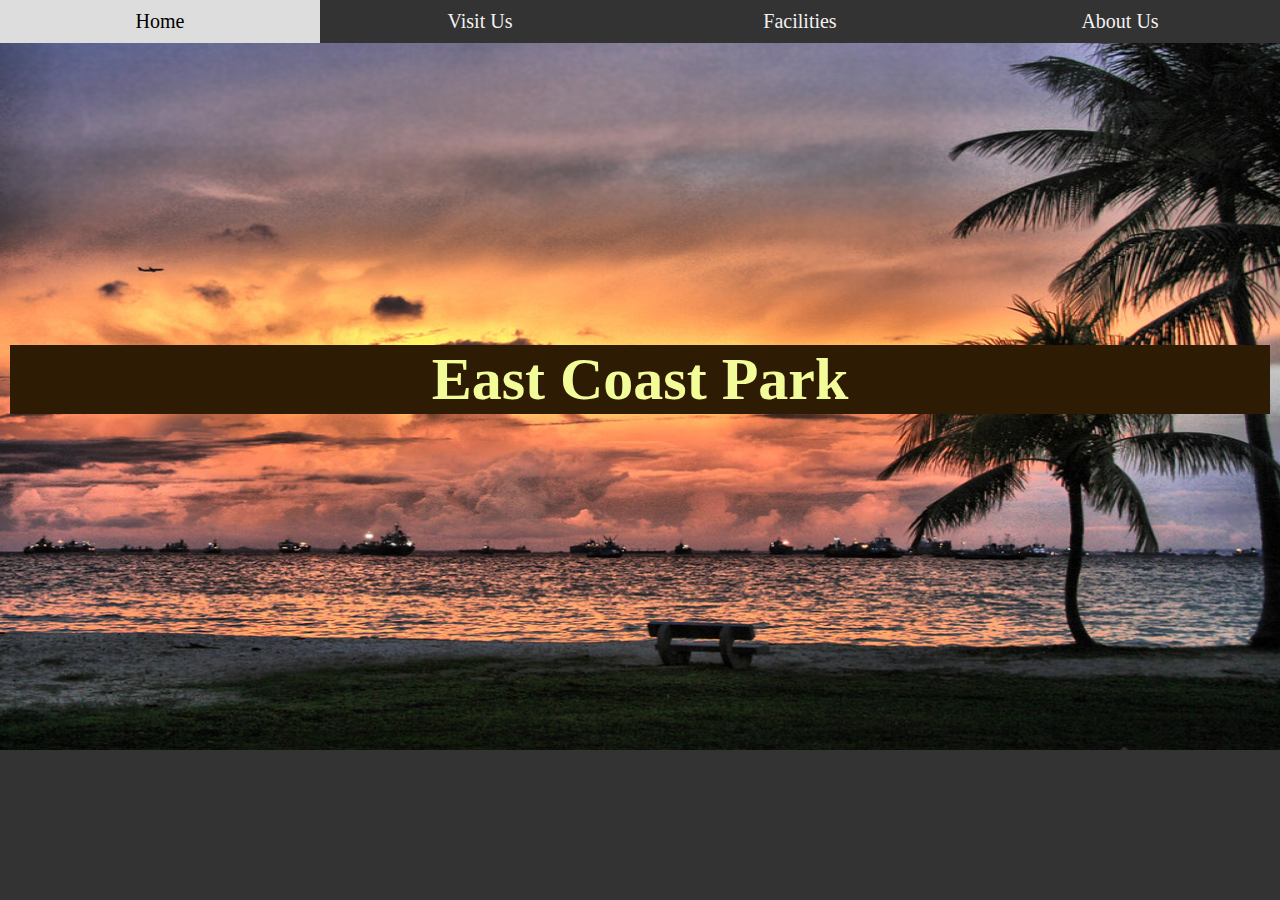
<file: index.htm>
<!DOCTYPE html>
<html lang="en">
<head>
<title>East Coast Park</title>
<meta charset="utf-8">
<meta name="viewport" content="width=device-width, initial-scale=1">
<link rel="stylesheet" href="style.css">
</head>
<body class="indexbackground">



<div class="topnav">
  <a class="clicked" href="index.htm">Home</a>
  <a href="Visit_Us.htm">Visit Us</a>
  <a href="Facilities.htm">Facilities</a>
  <a href="about_us.htm">About Us</a>
</div>


<div class="content">
  <h1> &nbsp </h1>
  <h1> &nbsp </h1>
  <h1> &nbsp </h1>
  <h1> &nbsp </h1>
  <h1 class="header">East Coast Park </h1>
</div>

<div class="footer"> 
</div>

</body>
</html>
</file>
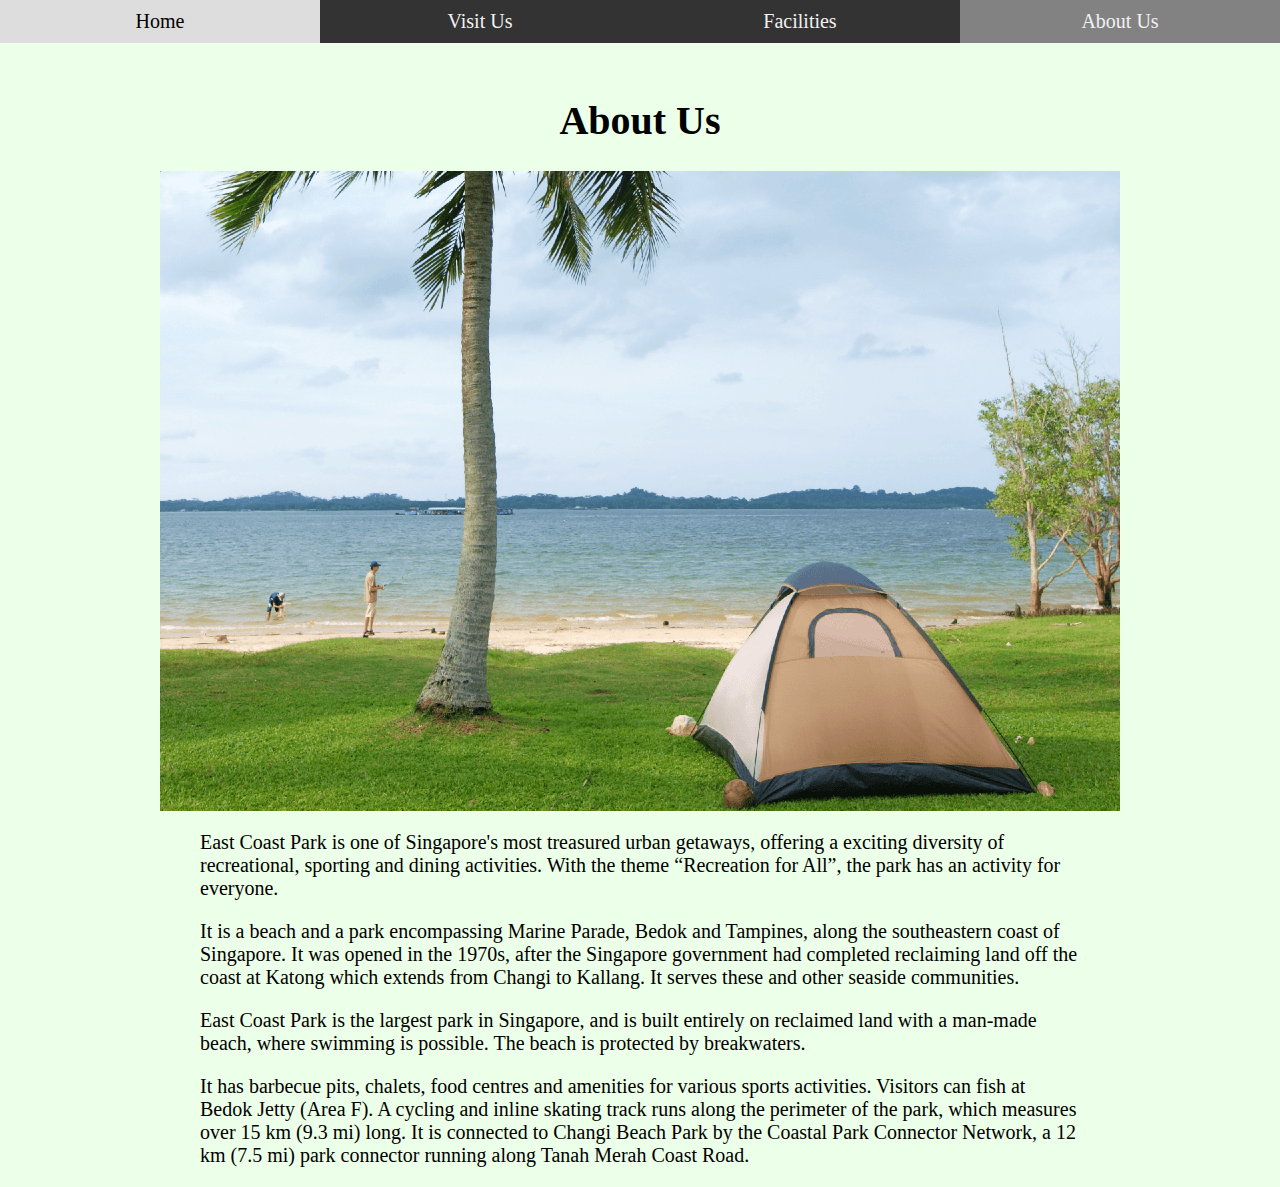
<file: about_us.htm>
<!DOCTYPE html>
<html lang="en">
<head>
<title>About Us</title>
<meta charset="utf-8">
<meta name="viewport" content="width=device-width, initial-scale=1">
<link rel="stylesheet" href="style.css">
</head>


<body class="background">


 <div class="topnav">
    <a href="index.htm">Home</a>
    <a href="Visit_Us.htm">Visit Us</a>
    <a href="Facilities.htm">Facilities</a>
    <a class="clicked" href="about_us.htm" >About Us</a>
 </div>

<div >
  <div class="padding" >  
<h1>About Us</h1>
<img class="img" src="image/ECP(gif).gif" alt="ECP">
<p class="para" >East Coast Park is one of Singapore's most treasured urban getaways, offering a exciting diversity of recreational, sporting and dining activities. 
    With the theme “Recreation for All”, the park has an activity for everyone.
</p>
<p class="para" > It is a beach and a park encompassing Marine Parade, Bedok and Tampines, along the southeastern coast of Singapore. 
    It was opened in the 1970s, after the Singapore government had completed reclaiming land off the coast at Katong which extends from Changi to Kallang. It serves these and other seaside communities.
</p>
    
<p class="para" > East Coast Park is the largest park in Singapore, and is built entirely on reclaimed land with a man-made beach, where swimming is possible. The beach is protected by breakwaters.
</p>


<p class="para" >It has barbecue pits, chalets, food centres and amenities for various sports activities. Visitors can fish at Bedok Jetty (Area F). A cycling and inline skating track runs along the perimeter of the park, which measures over 15 km (9.3 mi) long. 
It is connected to Changi Beach Park by the Coastal Park Connector Network, a 12 km (7.5 mi) park connector running along Tanah Merah Coast Road.</p>

  </div>
</div>


</body>
  </html>
  
  
</html>
</file>
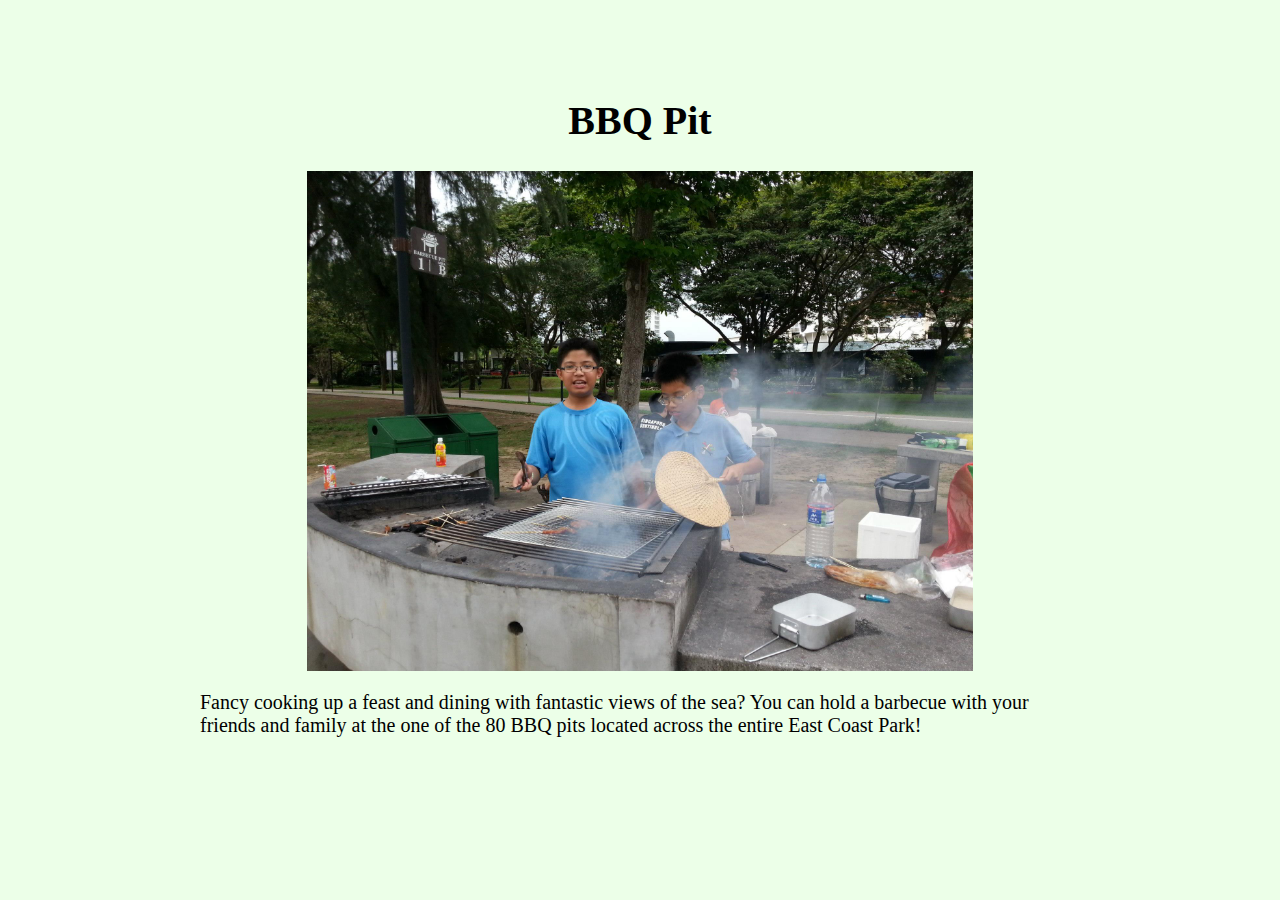
<file: BBQ.htm>
<!DOCTYPE html>
<html lang="en">
<head>
    <meta charset="UTF-8">
    <meta http-equiv="X-UA-Compatible" content="IE=edge">
    <meta name="viewport" content="width=device-width, initial-scale=1.0">
    <title>BBQ</title>
    <link rel="stylesheet" href="style.css">
</head>
<body class="background">

    
    <div class="padding" >
      <h1>BBQ Pit</h1>
  
    <img class="img2" src="image/cute_bbq.jpg" alt="BBQ">

<p class="para">Fancy cooking up a feast and dining with fantastic views of the sea? 
    You can hold a barbecue with your friends and family at the one of the 80 BBQ pits located across the entire East Coast Park!
</p>

</body>
</html>
</file>
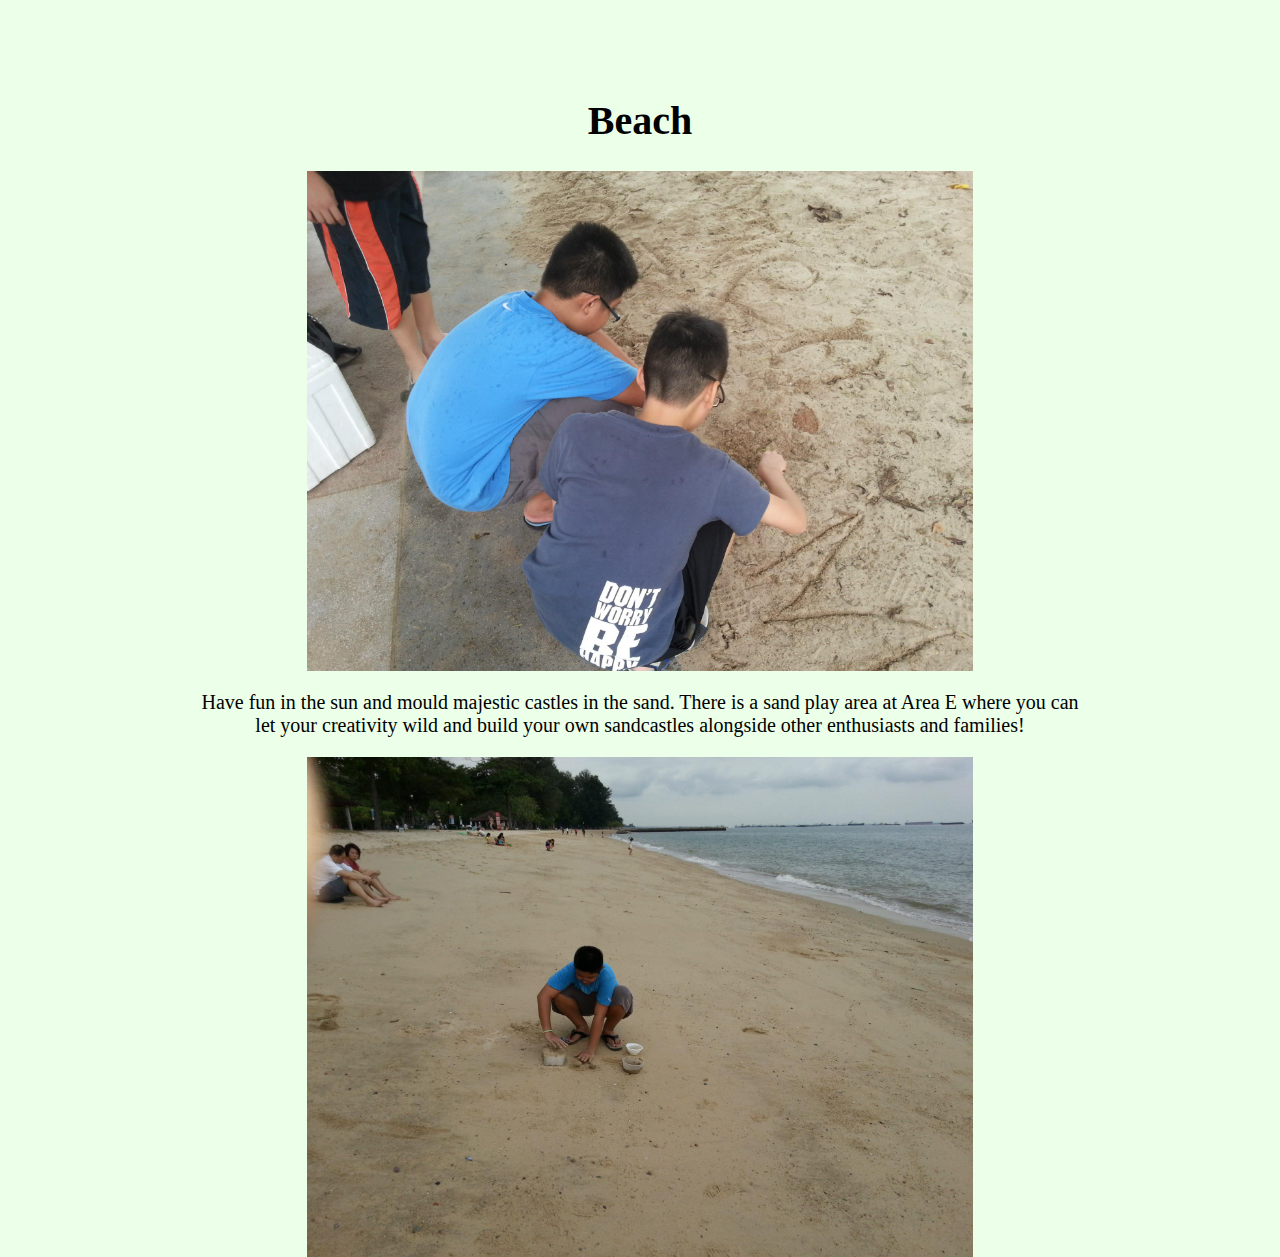
<file: Beach.htm>
<!DOCTYPE html>
<html lang="en">
<head>
    <meta charset="UTF-8">
    <meta http-equiv="X-UA-Compatible" content="IE=edge">
    <meta name="viewport" content="width=device-width, initial-scale=1.0">
    <title>Beach</title>
    <link rel="stylesheet" href="style.css">
</head>
<body class="background">

    
    <div class="padding" >
      <h1>Beach</h1>
  
    <img class="img2" src="image/playingatbeach.jpg" alt="playingatbeach">
   

<p class="centerpara">  Have fun in the sun and mould majestic castles in the sand. There is a sand play area at Area E where you can let your creativity wild and build your own sandcastles alongside other enthusiasts and families!</p>
    <img class="img2" src="image/boy.jpg" alt="boy">



</body>
</html>
</file>
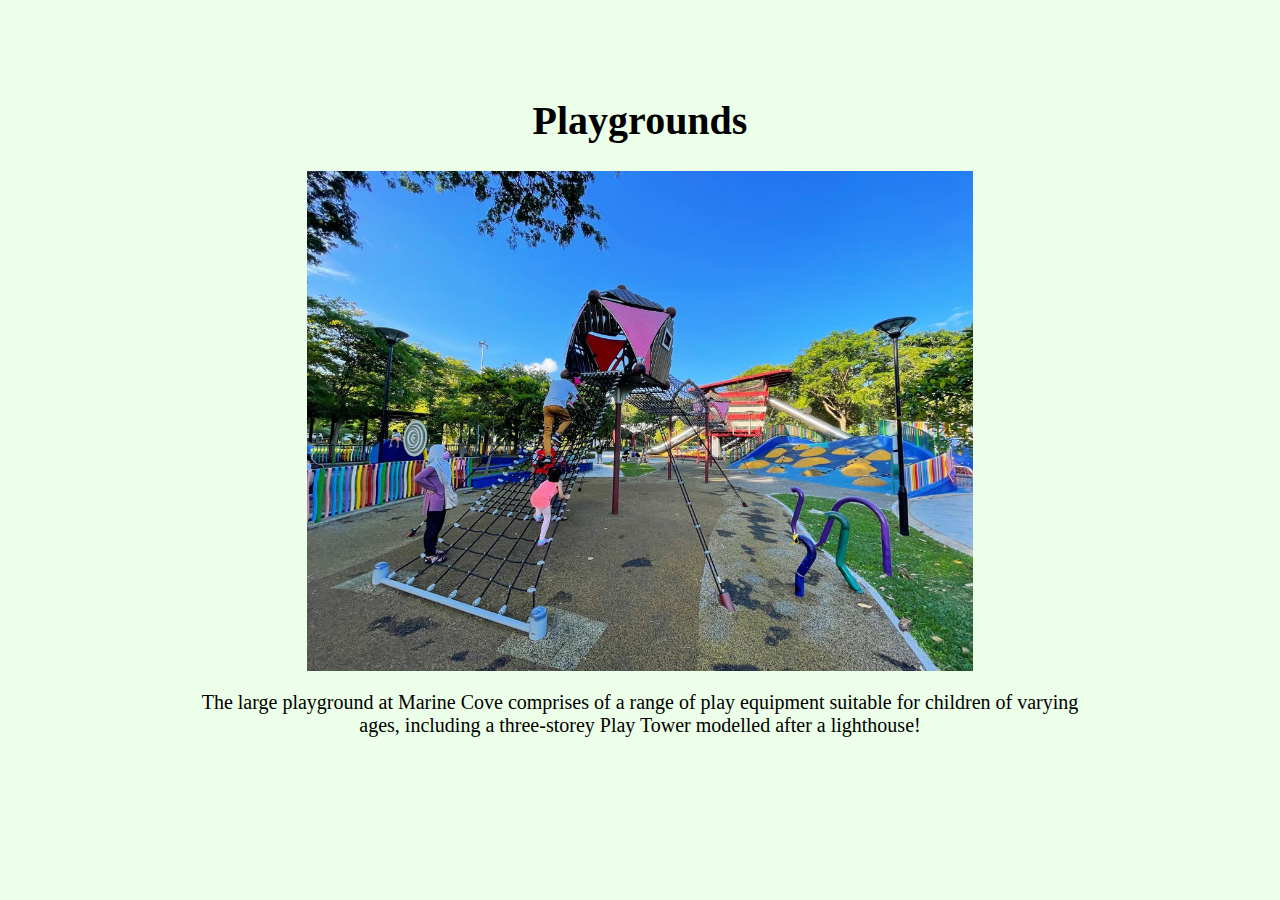
<file: Playgrounds.htm>
<!DOCTYPE html>
<html lang="en">
<head>
    <meta charset="UTF-8">
    <meta http-equiv="X-UA-Compatible" content="IE=edge">
    <meta name="viewport" content="width=device-width, initial-scale=1.0">
    <title>Playground</title>
    <link rel="stylesheet" href="style.css">
</head>
<body class="background">

    
    <div class="padding" >
      <h1>Playgrounds</h1>
  
    <img class="img2" src="image/playgroundd.jpg" alt="playground">

<p class="centerpara">The large playground at Marine Cove comprises of a range of play equipment suitable for children of varying ages, including a three-storey Play Tower modelled after a lighthouse!
</p>


</body>
</html>
</file>
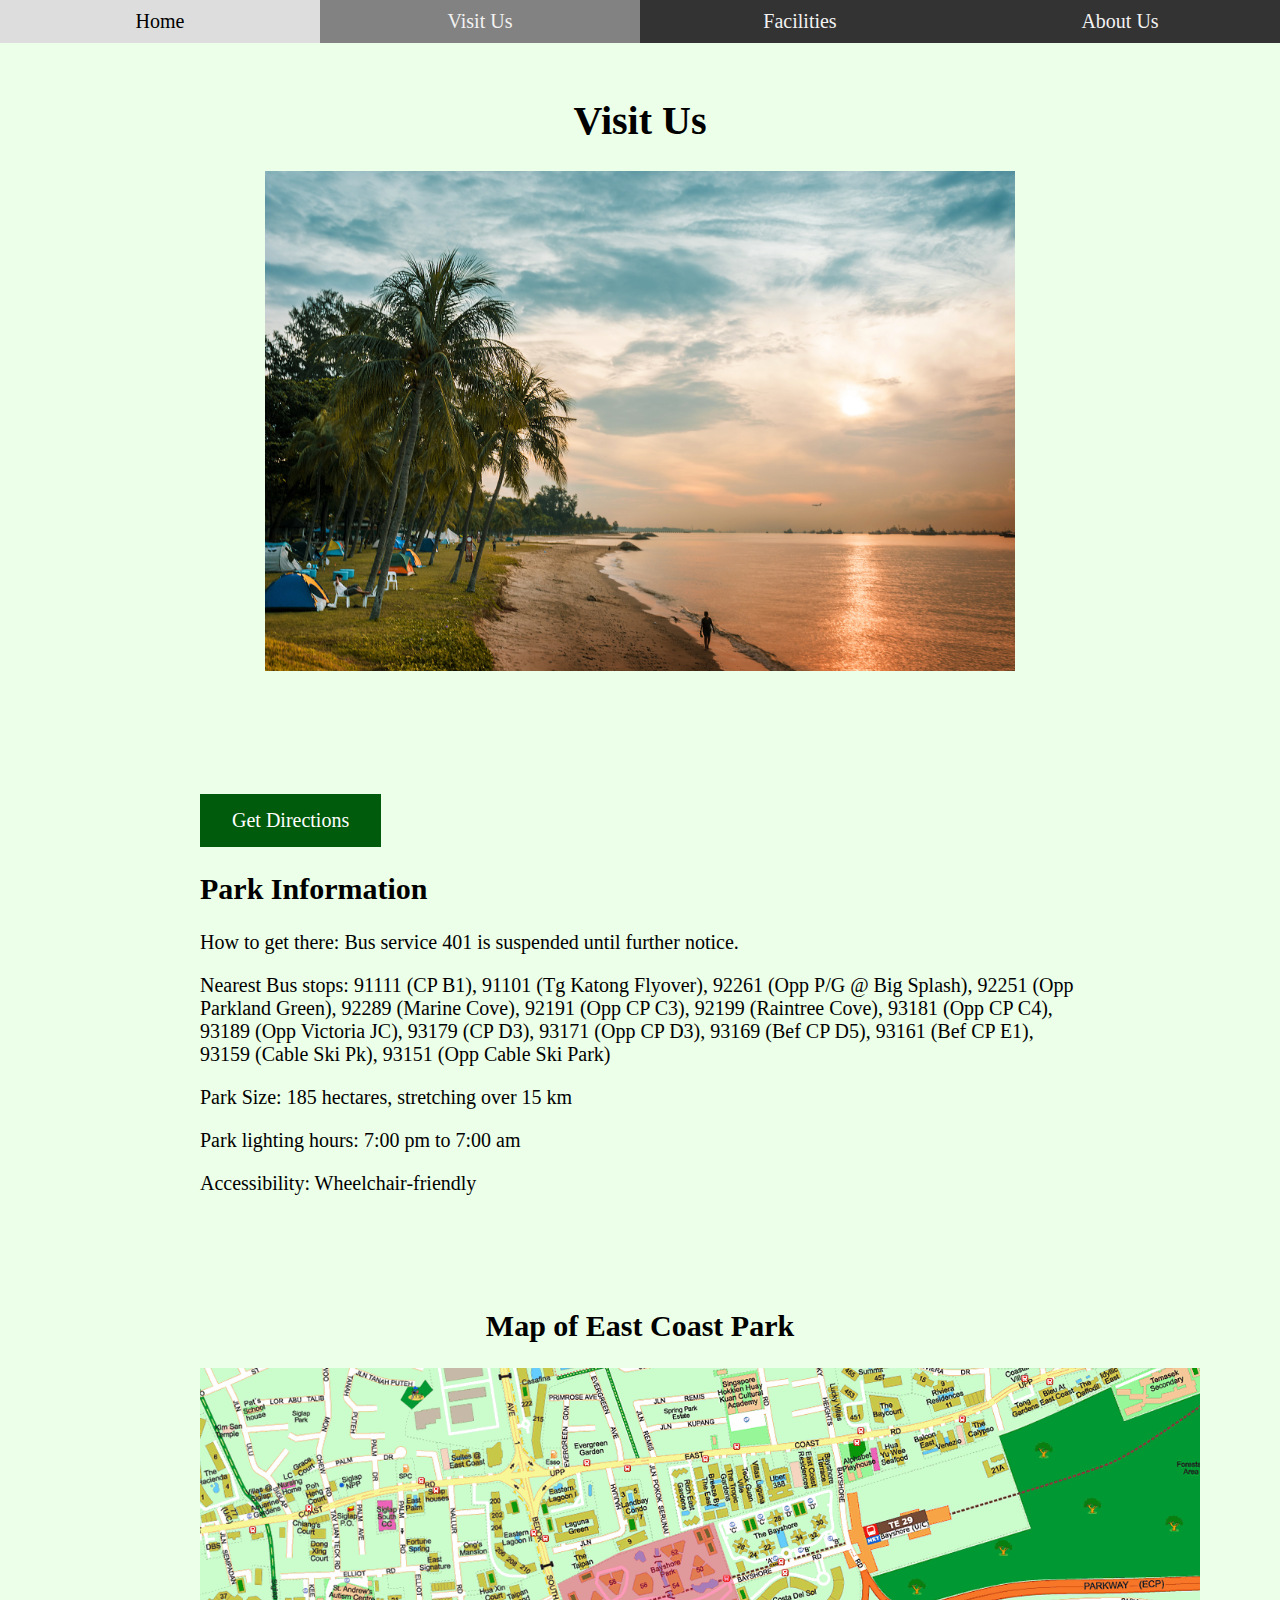
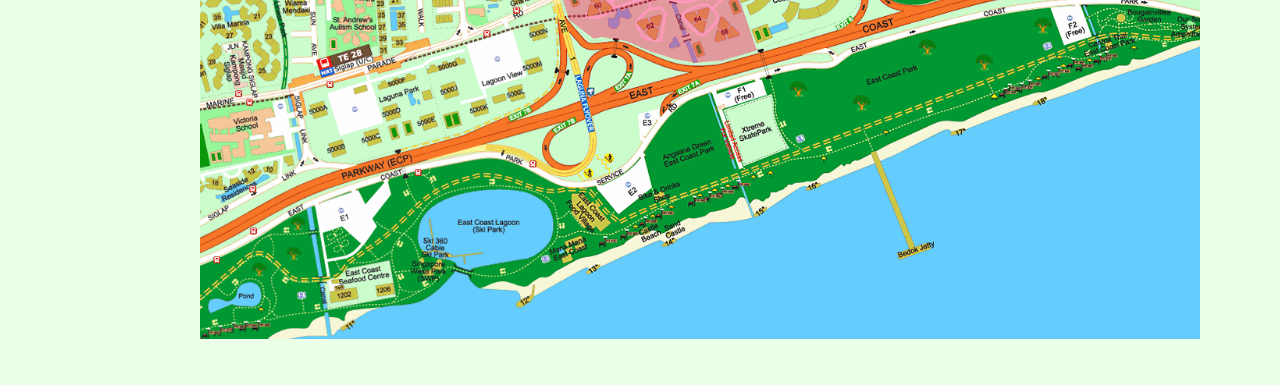
<file: Visit_Us.htm>
<!DOCTYPE html>
<html lang="en">
<head>
<title>About Us</title>
<meta charset="utf-8">
<meta name="viewport" content="width=device-width, initial-scale=1">
<link rel="stylesheet" href="style.css">
</head>

<body class="background">
   <div class="topnav">
      <a href="index.htm">Home</a>
      <a class="clicked" href="Visit_Us.htm">Visit Us</a>
      <a href="Facilities.htm">Facilities</a>
      <a href="about_us.htm">About Us</a>
    </div>

    <div >
      <div class="padding" >  
    <h1>Visit Us</h1>

    <img class="img2"  src="image/East Coast Park (Body).jpg" alt="ECP">



 <div class="para">
   <h1> &nbsp </h1>
   <br>
   <a href="https://www.onemap.gov.sg/main/v2/?lat=1.3031689999960565&lng=103.92060499999668" target="_blank" class="buttonfont">Get Directions</a>
<h2>Park Information</h2>


<p>How to get there: Bus service 401 is suspended until further notice. </p>

<p> Nearest Bus stops: 91111 (CP B1), 91101 (Tg Katong Flyover), 92261 (Opp P/G @ Big Splash), 92251 (Opp Parkland Green), 92289 (Marine Cove), 92191 (Opp CP C3), 92199 (Raintree Cove), 93181 (Opp CP C4), 93189 (Opp Victoria JC), 93179 (CP D3), 93171 (Opp CP D3), 93169 (Bef CP D5), 93161 (Bef CP E1), 93159 (Cable Ski Pk), 93151 (Opp Cable Ski Park) </p>
   
<p> Park Size: 185 hectares, stretching over 15 km </p>
   
<p>Park lighting hours: 7:00 pm to 7:00 am </p> 
   
<p> Accessibility: Wheelchair-friendly</p> 

<br>
<br>
<br>

<h2 class="center" >Map of East Coast Park</h2>
<img class="img3" src="image/map.jpg" alt="map">


<br>
<br>

</div>
</body>
   </html>
   
   
 </html>
</file>
<file: style.css>
.header {
 text-align: center;
 font-size: 60px;
 color: rgb(242, 252, 153);
 background-color: rgb(46, 27, 3);
}

.padding {
 padding-top:70px
}

* {
  box-sizing: border-box;
  font-family: 'Times New Roman', Times, serif;
}

body {
  margin: 0;
  font-family: 'Times New Roman', Times, serif;
}

/* Style the top navigation bar */

 .topnav {
  overflow: hidden;
  display: flex;
  flex-direction: row;
  background-color: #333;
  position: fixed;
  top: 0;
  width: 100%;
  font-size: 20px;
}

/* Style the topnav links */
.topnav a {

  color: #f2f2f2;
  text-align: center;
  padding: 10px 10px;
  text-decoration: none;
  width: 25%;
}


/* Change color on hover and not active */
.topnav a:hover {
  background-color: #ddd;
  color: black;
}

.topnav a:active {
  background-color: rgb(131, 130, 130);
  color: black;
}

.clicked {
  background-color: rgb(131, 130, 130);
  color: black;
}
/* Style the content */
.content {
  background-image:url('image/Easy\ Coast\ Park\ \(Body1\).jpg');
  background-repeat: no-repeat;
  background-size: 100% 100%;
  padding: 10px;
  height: 750px;
}

/* Style the footer */
.footer {
  background-color: #333;
  padding: 10px;
}


.background {
  background-color: rgb(236, 255, 232);
}


.img {
  display: block;
  margin-left: auto;
  margin-right: auto;
}

h1 { 
  text-align: center;
  font-size: 40px;
}


.para {
  padding-left: 200px;
  padding-right: 200px;
  font-size: 20px;
}


.imgvs {
  display: block;
  margin-left: auto;
  margin-right: auto;
  width: 500px;
  height: 400px;
}


.flex-container {
  display: flex;
  flex-wrap:row;
  background-color: rgb(236, 255, 232);
  justify-content:center;
}

.flex-container > div {
  background-color: #f1f1f1;
  width: 500px;
  height: 450px;
  margin: 70px;
  line-height: 0px;
  font-size: 30px;
  text-align: center;
  background-color: white;
}

.img2 {
  display: block;
  margin-left: auto;
  margin-right: auto;
  width: auto;
  height: 500px;
}

.buttonfont {
font-size: 20px;
font-family: 'Times New Roman', Times, serif;
background-color: rgb(0, 92, 12);
border: black;
color: white;
padding: 15px 32px;
text-align: center;
text-decoration: none;
display: inline-block;
}


.img3 {
  display: block;
  margin-left: auto;
  margin-right: auto;
  width: 1000px;
  height: auto;
}


.center {
  text-align: center;
}


.centerpara {
  text-align: center;
  padding-left: 200px;
  padding-right: 200px;
  font-size: 20px;
}

.indexbackground {
  background-color: #333;
}
</file>
